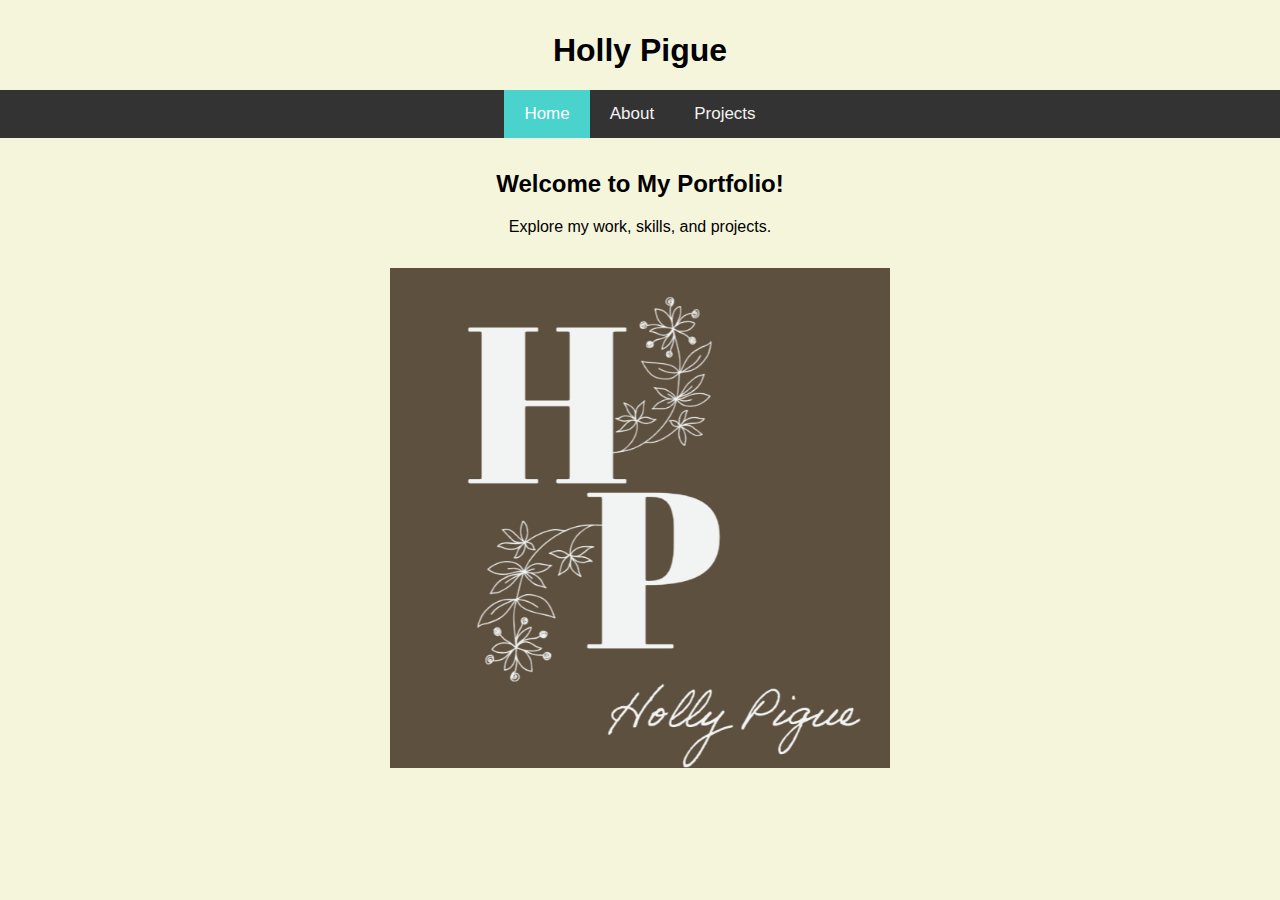
<file: index.html>
<!DOCTYPE html>
<html lang="en">
<head>
    <meta charset="UTF-8">
    <meta name="viewport" content="width=device-width, initial-scale=1.0">
    <title>My Portfolio</title>
    <link rel="stylesheet" href="style.css">
</head>
<body>
    <h1>Holly Pigue</h1>
    
    <div class="topnav">
        <a class="active" href="index.html">Home</a>
        <a href="about.html">About</a>
        <a href="projects.html">Projects</a>
    </div>

    <section>
        <h2>Welcome to My Portfolio!</h2>
        <p>Explore my work, skills, and projects.</p>
    </section>


    <section>
        <img src="HP.png" alt="HP - Holly Pigue" class="portfolio-img">
    </section>

</body>
</html>
</file>
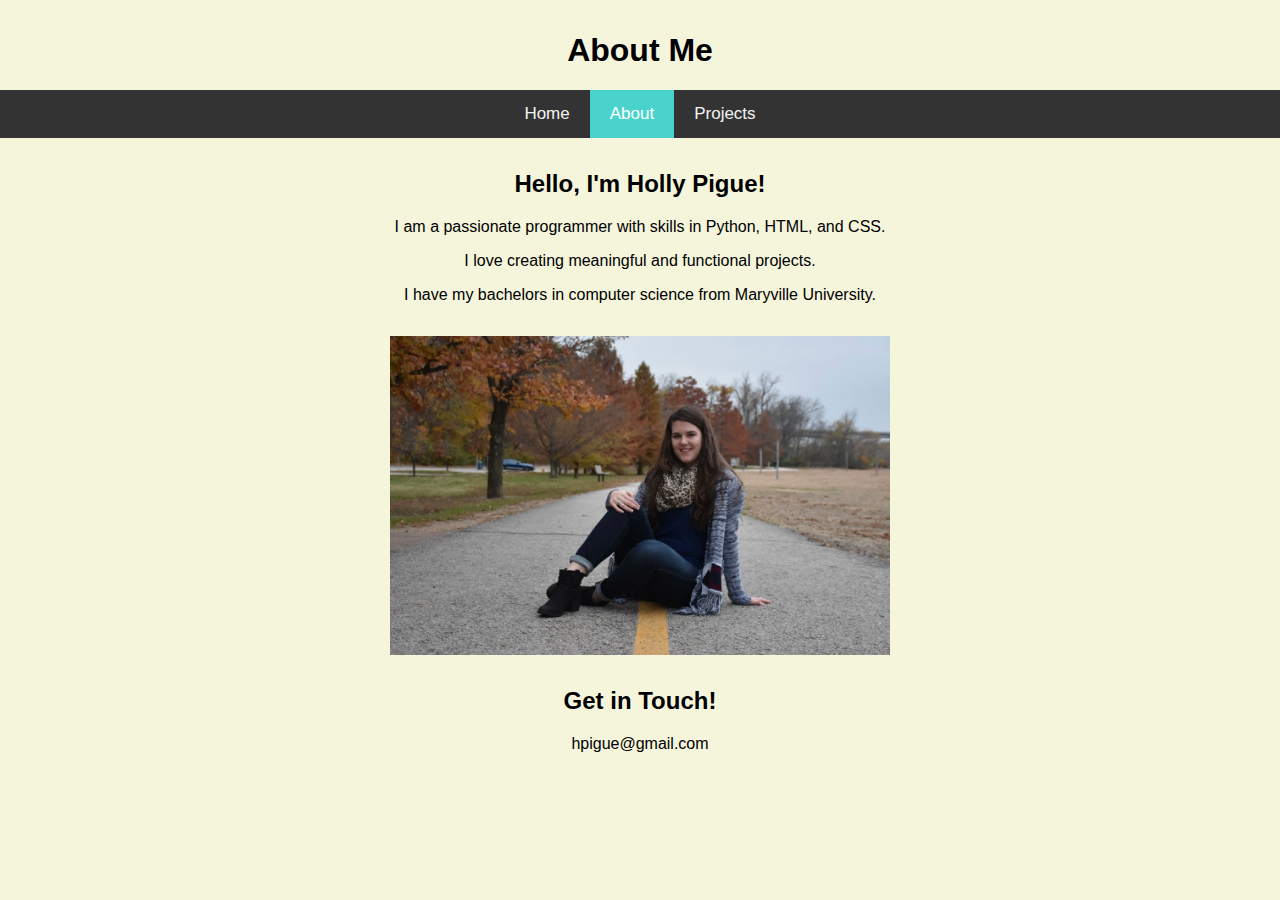
<file: about.html>
<!DOCTYPE html>
<html lang="en">
<head>
    <meta charset="UTF-8">
    <meta name="viewport" content="width=device-width, initial-scale=1.0">
    <title>About Me</title>
    <link rel="stylesheet" href="style.css">
</head>
<body>
    <h1>About Me</h1>
    
    <div class="topnav">
        <a href="index.html">Home</a>
        <a class="active" href="about.html">About</a>
        <a href="projects.html">Projects</a>
    </div>

    <section>
        <h2>Hello, I'm Holly Pigue!</h2>
        <p>I am a passionate programmer with skills in Python, HTML, and CSS.</p>
        <p>I love creating meaningful and functional projects.</p>
        <p>I have my bachelors in computer science from Maryville University.</p>
    </section>



    <section>
        <img src="IMG_4089.PNG" class="portfolio-img">
    </section>

    <section>
        <h2>Get in Touch!</h2>
        <p>hpigue@gmail.com</p>
    </section>
</body>
</html>
</file>
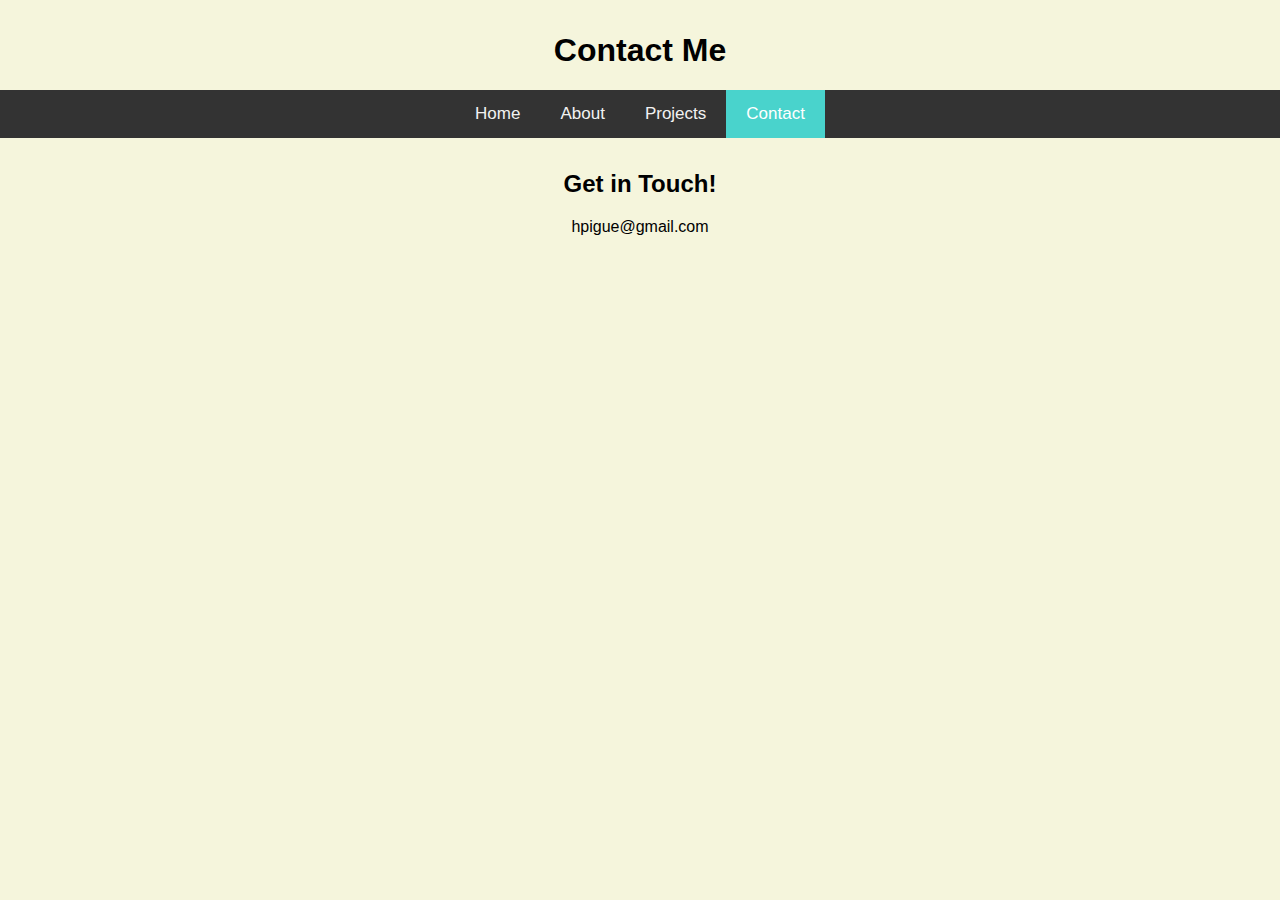
<file: contact.html>
<!DOCTYPE html>
<html lang="en">
<head>
    <meta charset="UTF-8">
    <meta name="viewport" content="width=device-width, initial-scale=1.0">
    <title>Contact Me</title>
    <link rel="stylesheet" href="style.css">
</head>
<body>
    <h1>Contact Me</h1>
    
    <div class="topnav">
        <a href="index.html">Home</a>
        <a href="about.html">About</a>
        <a href="projects.html">Projects</a>
        <a class="active" href="contact.html">Contact</a>
    </div>

    <section>
        <h2>Get in Touch!</h2>
        <p>hpigue@gmail.com</p>
    </section>
</body>
</html>
</file>
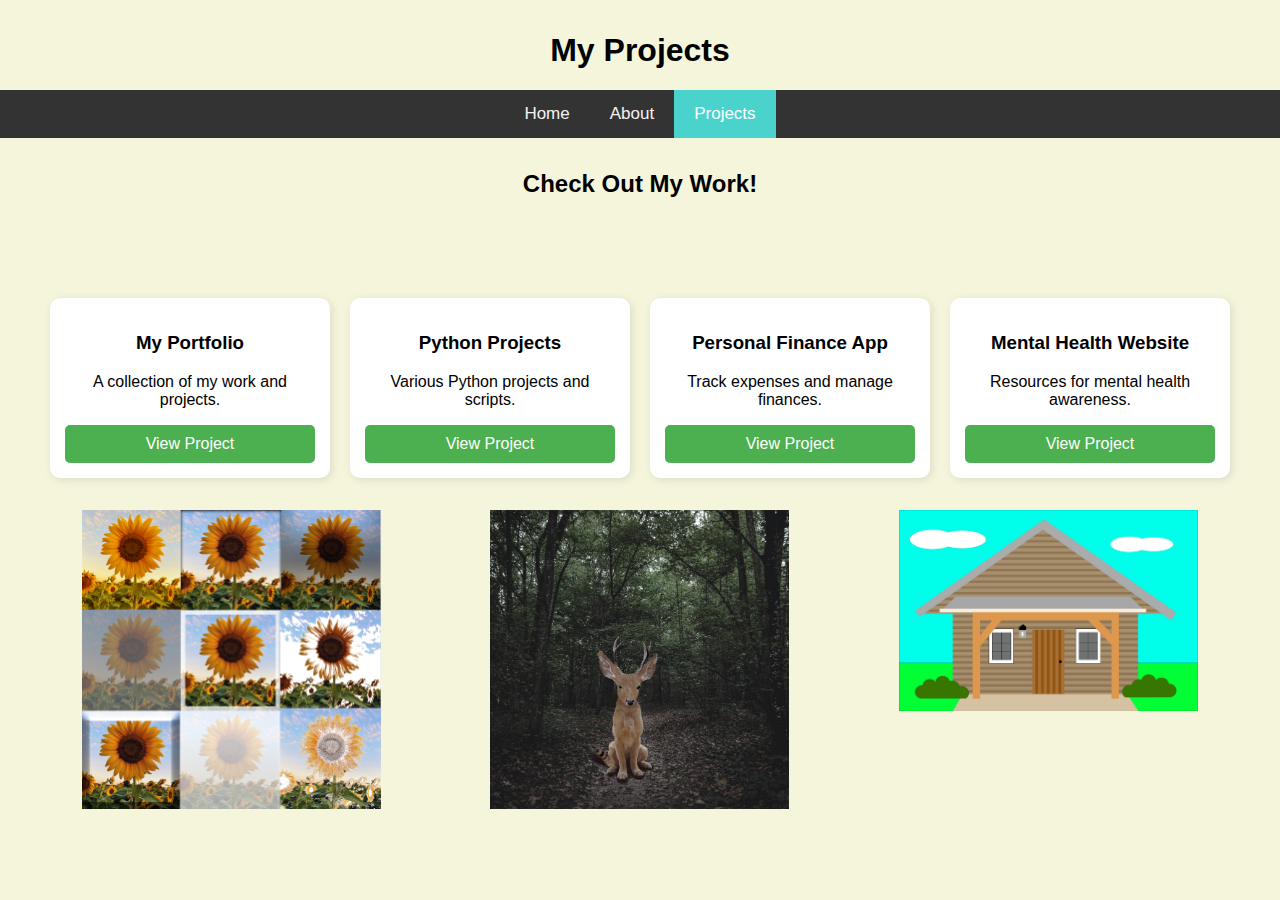
<file: projects.html>
<!DOCTYPE html>
<html lang="en">
<head>
    <meta charset="UTF-8">
    <meta name="viewport" content="width=device-width, initial-scale=1.0">
    <title>Projects</title>
    <link rel="stylesheet" href="style.css">
</head>
<body>
    <h1>My Projects</h1>
    
    <div class="topnav">
        <a href="index.html">Home</a>
        <a href="about.html">About</a>
        <a class="active" href="projects.html">Projects</a>
    </div>

    <section>
        <h2>Check Out My Work!</h2>
        <div class="project-container">
            <div class="project-card">
                <h3>My Portfolio</h3>
                <p>A collection of my work and projects.</p>
                <a href="https://github.com/hollypigue/My-Website-Portfolio">View Project</a>
            </div>
            <div class="project-card">
                <h3>Python Projects</h3>
                <p>Various Python projects and scripts.</p>
                <a href="https://github.com/hollypigue/Code-Projects/tree/main">View Project</a>
            </div>
            <div class="project-card">
                <h3>Personal Finance App</h3>
                <p>Track expenses and manage finances.</p>
                <a href="https://github.com/hollypigue/Personal-Finance-App">View Project</a>
            </div>
            <div class="project-card">
                <h3>Mental Health Website</h3>
                <p>Resources for mental health awareness.</p>
                <a href="https://github.com/hollypigue/Mental-Health-Website/blob/main/mental-health-website.html">View Project</a>
            </div>
        </div>
    </section>
    <section>
        <div class="image-grid">
            <img src="Sunflower 3x3.jpg" class="portfolio-img">
            <img src="Mythical Creature.jpg" class="portfolio-img">
            <img src="Log Cabin.jpg" class="portfolio-img">
        </div>
    </section>
</body>
</html>
</file>
<file: style.css>
body {
  background-color: rgb(245,245,220);
  font-family: Arial, sans-serif;
  margin: 0;
  padding: 0;
}

h1 {
  font-family: Arial, sans-serif;
  text-align: center;
  margin-top: 1em;
}

.topnav {
  background-color: #333;
  overflow: hidden;
  display: flex;
  justify-content: center;
}

.topnav a {
  color: #f2f2f2;
  text-align: center;
  padding: 14px 20px;
  text-decoration: none;
  font-size: 17px;
}

.topnav a:hover {
  background-color: #ddd;
  color: black;
}

.topnav a.active {
  background-color: #49d3cc;
  color: white;
}

section {
  margin: 2em;
  text-align: center;
}

ul {
  list-style-type: none;
  padding: 0;
}

ul li {
  margin: 0.5em 0;
}

a {
  color: #001aff;
  text-decoration: none;
}

a:hover {
  text-decoration: underline;
}

.portfolio-img {
  width: 500px;
  height: auto;
  display: block;
  margin: 0 auto;
}


.project-links {
  display: flex;
  justify-content: center;
  flex-wrap: wrap;
  gap: 15px;
  margin-top: 20px;
}

.project-links a {
  display: inline-block;
  background-color: #4CAF50;
  color: white;
  text-decoration: none;
  padding: 12px 20px;
  border-radius: 8px;
  font-size: 18px;
  transition: 0.3s ease-in-out;
}

.project-links a:hover {
  background-color: #45a049;
  transform: scale(1.05);
}


.project-container {
  display: flex;
  justify-content: center;
  flex-wrap: wrap;
  gap: 20px;
  margin-top: 20px;
  margin-top: 50px;
}

.project-card {
  background: white;
  padding: 15px;
  border-radius: 10px;
  box-shadow: 2px 2px 10px rgba(0, 0, 0, 0.1);
  width: 250px;
  text-align: center;
  transition: 0.3s;
  margin-top: 50px;
}

.project-card:hover {
  transform: translateY(-5px);
}

.project-card a {
  display: block;
  margin-top: 10px;
  padding: 10px;
  background: #4CAF50;
  color: white;
  text-decoration: none;
  border-radius: 5px;
}

.image-grid {
  display: grid;
  grid-template-columns: repeat(auto-fit, minmax(200px, 1fr));
  gap: 10px;
  justify-content: center;
}
.image-grid img {
  width: 75%;
  height: auto;
  object-fit: cover;
}
</file>
